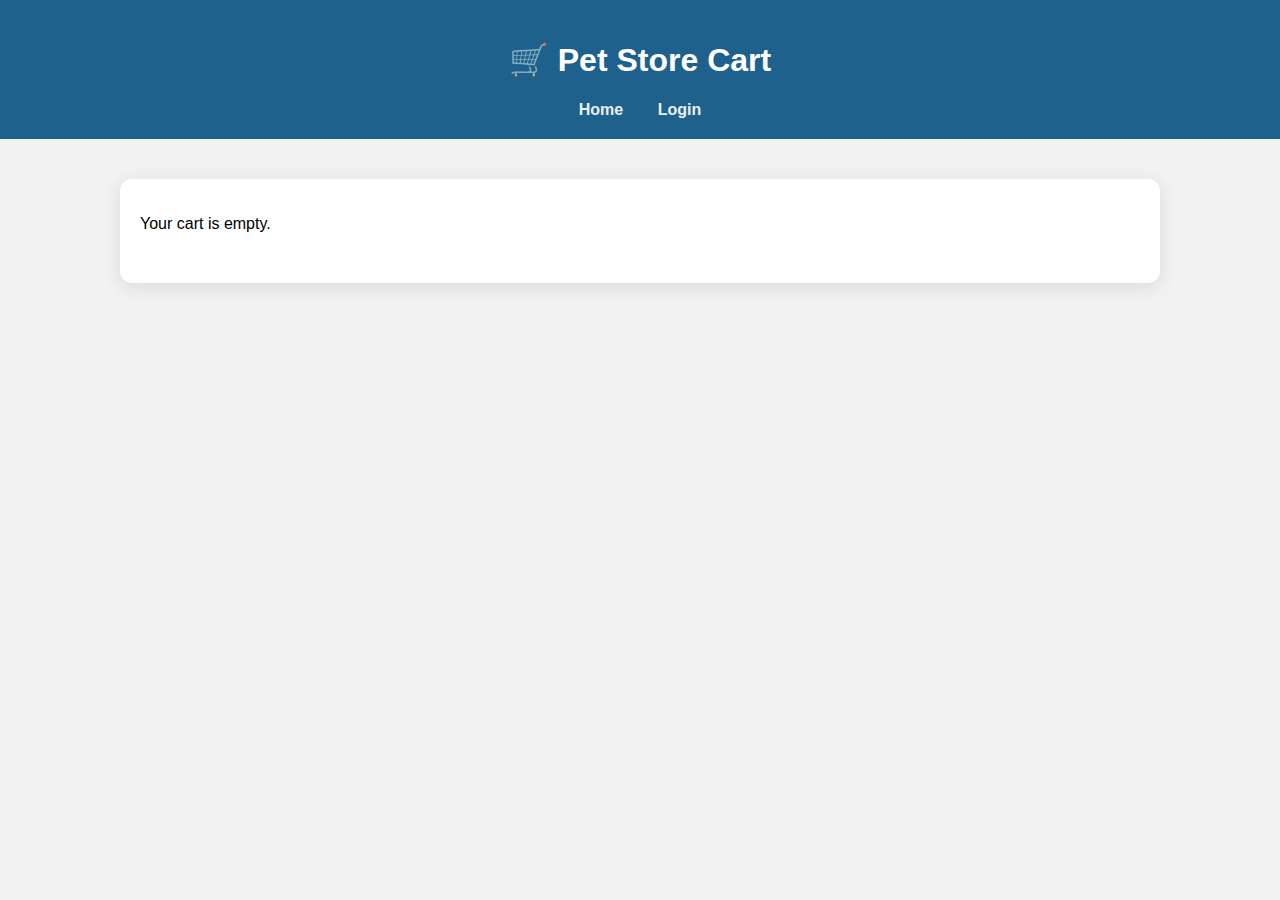
<file: public/cart.html>
<!DOCTYPE html>
<html lang="en">
<head>
  <meta charset="UTF-8" />
  <meta name="viewport" content="width=device-width, initial-scale=1.0" />
  <title>Cart - Pet Store</title>
  <style>
    body {
      margin: 0;
      font-family: 'Segoe UI', sans-serif;
      background-color: #f2f2f2;
    }

    header {
      background-color: #1f618d;
      color: white;
      padding: 20px;
      text-align: center;
    }

    header nav a {
      margin: 0 15px;
      color: #ecf0f1;
      text-decoration: none;
      font-weight: bold;
    }

    header nav a:hover {
      text-decoration: underline;
    }

    .container {
      max-width: 1000px;
      margin: 40px auto;
      padding: 20px;
      background: #fff;
      box-shadow: 0 4px 20px rgba(0, 0, 0, 0.1);
      border-radius: 12px;
    }

    .cart-item {
      display: flex;
      align-items: center;
      padding: 20px 0;
      border-bottom: 1px solid #ddd;
    }

    .cart-item img {
      width: 120px;
      height: 100px;
      object-fit: cover;
      border-radius: 8px;
      margin-right: 20px;
    }

    .cart-details {
      flex-grow: 1;
    }

    .cart-details h3 {
      margin: 0;
      font-size: 20px;
      color: #2c3e50;
    }

    .cart-details p {
      margin: 8px 0 0;
      color: #555;
    }

    .cart-summary {
      text-align: right;
      margin-top: 30px;
    }

    .cart-summary h2 {
      color: #d35400;
    }

    .checkout-button {
      background-color: #d35400;
      color: white;
      padding: 12px 24px;
      border: none;
      border-radius: 8px;
      font-size: 16px;
      cursor: pointer;
      margin-top: 15px;
    }

    .checkout-button:hover {
      background-color: #e67e22;
    }
  </style>
</head>
<body>
  <header>
    <h1>🛒 Pet Store Cart</h1>
    <nav>
      <a href="index.html">Home</a>
      <a href="login.html">Login</a>
    </nav>
  </header>

  <div class="container">
    <div id="cartItems"></div>
    <div class="cart-summary" id="cartSummary"></div>
      
  </div>

  <script>
    const cartItems = JSON.parse(localStorage.getItem('cart')) || [];
    const cartContainer = document.getElementById('cartItems');
    const cartSummary = document.getElementById('cartSummary');

    if (cartItems.length === 0) {
      cartContainer.innerHTML = '<p>Your cart is empty.</p>';
    } else {
      let total = 0;
      cartItems.forEach(item => {
        if (item.name && item.price && item.image) {
          total += parseFloat(item.price);
          const div = document.createElement('div');
          div.className = 'cart-item';
          div.innerHTML = `
            <img src="${item.image}" alt="${item.name}">
            <div class="cart-details">
              <h3>${item.name}</h3>
              <p>Price: ₹${item.price}</p>
            </div>
          `;
          cartContainer.appendChild(div);
        }
      });

      cartSummary.innerHTML = `
        <h2>Total: ₹${total.toFixed(2)}</h2>
        <button class="checkout-button" onclick="checkout()">Checkout</button>
      `;
    }

    function checkout() {
      alert("Thank you for your purchase!");
      localStorage.removeItem('cart');
      window.location.href = 'index.html';
    }
   
</script>
</body>
</html>
</file>
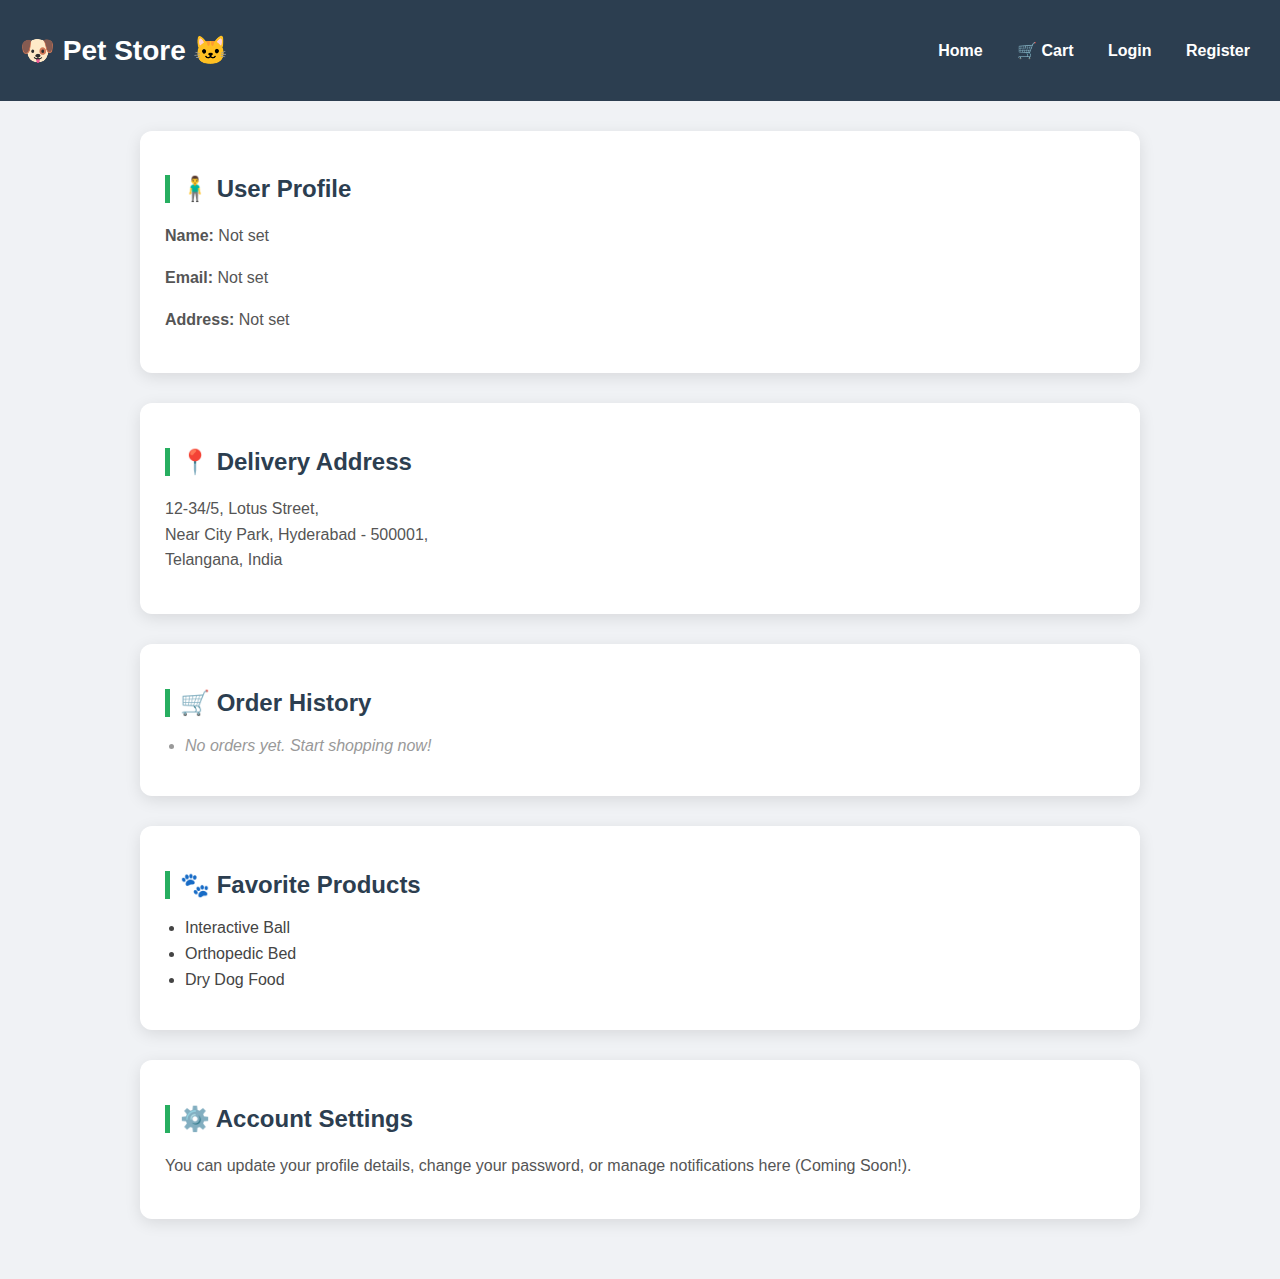
<file: public/dash.html>
<!DOCTYPE html>
<html lang="en">
<head>
  <meta charset="UTF-8" />
  <meta name="viewport" content="width=device-width, initial-scale=1.0"/>
  <title>Dashboard - Pet Store</title>
  <link rel="stylesheet" href="style.css" />
  <style>
    body {
      font-family: 'Segoe UI', sans-serif;
      margin: 0;
      background-color: #f0f2f5;
    }

    header {
      background-color: #2c3e50;
      color: white;
      padding: 15px 20px;
      display: flex;
      justify-content: space-between;
      align-items: center;
    }

    header h1 {
      font-size: 28px;
    }

    nav a {
      color: white;
      margin-left: 20px;
      text-decoration: none;
      font-size: 16px;
    }

    nav a:hover {
      text-decoration: underline;
    }

    main {
      padding: 30px;
      max-width: 1000px;
      margin: auto;
    }

    .dashboard-section {
      background: white;
      margin-bottom: 30px;
      padding: 25px;
      border-radius: 12px;
      box-shadow: 0 4px 16px rgba(0,0,0,0.1);
      transition: transform 0.2s ease;
    }

    .dashboard-section:hover {
      transform: translateY(-4px);
    }

    .dashboard-section h2 {
      color: #2c3e50;
      border-left: 5px solid #27ae60;
      padding-left: 10px;
      margin-bottom: 20px;
    }

    .dashboard-content p {
      font-size: 16px;
      color: #555;
      line-height: 1.6;
    }

    .dashboard-content ul {
      list-style-type: disc;
      padding-left: 20px;
      color: #444;
    }

    .dashboard-content li {
      margin-bottom: 8px;
    }

    .no-orders {
      color: #999;
      font-style: italic;
    }
  </style>
</head>
<body>

  <header>
    <h1>🐶 Pet Store 🐱</h1>
    <nav>
      <a href="index.html">Home</a>
      <a href="cart.html">🛒 Cart</a>
      <a href="login.html">Login</a>
      <a href="register.html">Register</a>
      <a href="#" id="logout-link" style="display: none;">Logout</a>
    </nav>
  </header>

  <main>
    <!-- User Profile -->
    <div class="dashboard-section">
      <h2>🧍‍♂️ User Profile</h2>
      <div class="dashboard-content">
        <p><strong>Name:</strong> <span id="user-name">Loading...</span></p>
        <p><strong>Email:</strong> <span id="user-email">Loading...</span></p>
        <p><strong>Address:</strong> <span id="user-address">Loading...</span></p>

      </div>
    </div>

    <!-- Delivery Address -->
    <div class="dashboard-section">
      <h2>📍 Delivery Address</h2>
      <div class="dashboard-content">
        <p>
          12-34/5, Lotus Street,<br />
          Near City Park, Hyderabad - 500001,<br />
          Telangana, India
        </p>
      </div>
    </div>

    <!-- Order History -->
    <div class="dashboard-section">
      <h2>🛒 Order History</h2>
      <div class="dashboard-content">
        <ul id="order-list">
          <!-- Orders will load here -->
        </ul>
      </div>
    </div>

    <!-- Favorite Products -->
    <div class="dashboard-section">
      <h2>🐾 Favorite Products</h2>
      <div class="dashboard-content">
        <ul>
          <li>Interactive Ball</li>
          <li>Orthopedic Bed</li>
          <li>Dry Dog Food</li>
        </ul>
      </div>
    </div>

    <!-- Account Settings -->
    <div class="dashboard-section">
      <h2>⚙️ Account Settings</h2>
      <div class="dashboard-content">
        <p>You can update your profile details, change your password, or manage notifications here (Coming Soon!).</p>
      </div>
    </div>
  </main>

  <script>
    const orderList = document.getElementById("order-list");
    const orderHistory = JSON.parse(localStorage.getItem("orderHistory")) || [];

    if (orderHistory.length === 0) {
      orderList.innerHTML = "<li class='no-orders'>No orders yet. Start shopping now!</li>";
    } else {
      orderHistory.forEach(order => {
        const item = document.createElement("li");
        item.textContent = `${order.product} – ₹${order.price} – Ordered on ${order.date}`;
        orderList.appendChild(item);
      });
    }
    // Check login/registration status
  const isLoggedIn = localStorage.getItem("isLoggedIn");

// Hide Login and Register links if logged in
if (isLoggedIn === "true") {
  document.querySelectorAll("nav a").forEach(link => {
    if (link.textContent.includes("Login") || link.textContent.includes("Register")) {
      link.style.display = "none";
    }
  });
}
  document.getElementById("user-name").textContent = localStorage.getItem("userName") || "Not set";
  document.getElementById("user-email").textContent = localStorage.getItem("userEmail") || "Not set";
  document.getElementById("user-address").textContent = localStorage.getItem("userAddress") || "Not set";

  </script>

</body>
</html>
</file>
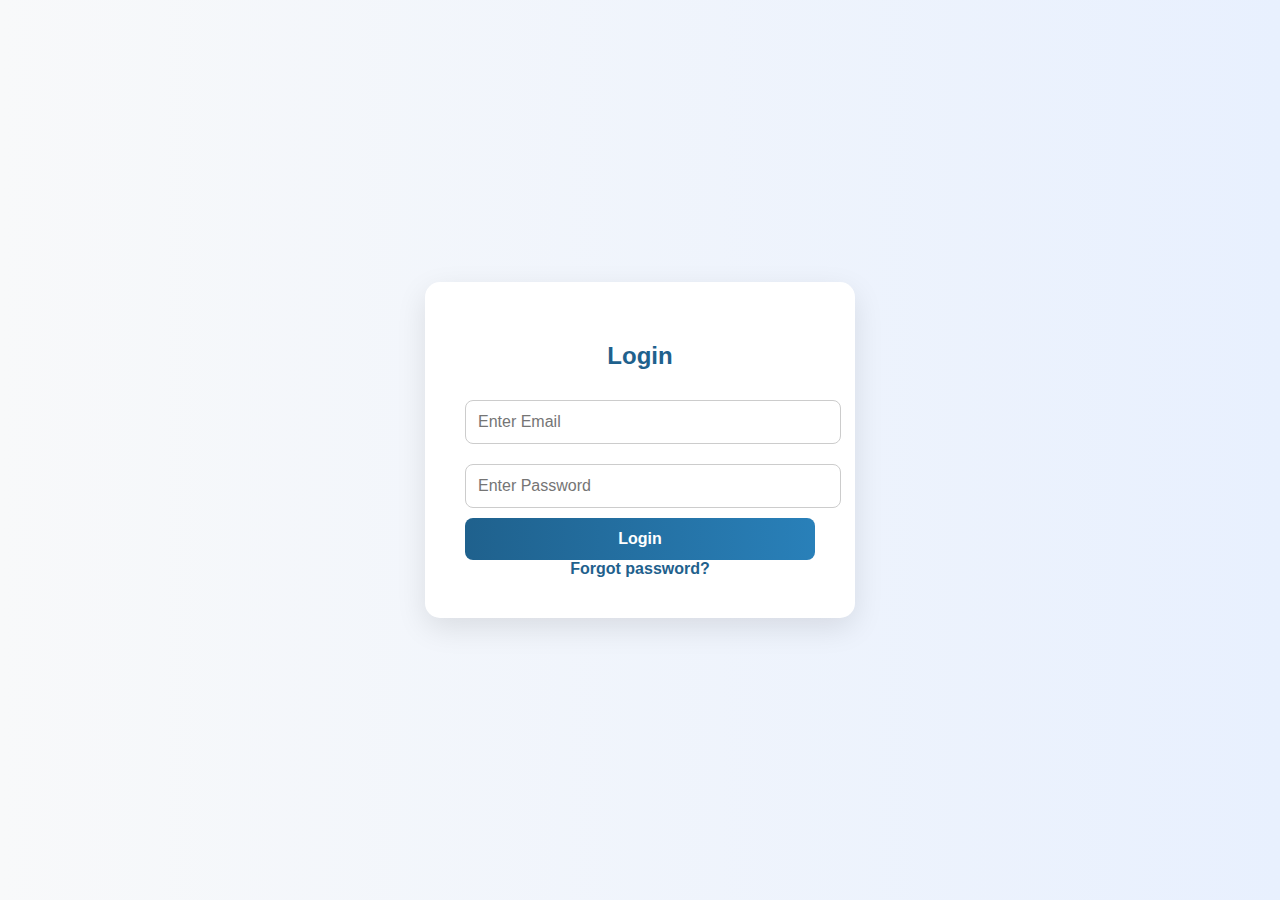
<file: public/login.html>
<!DOCTYPE html>
<html lang="en">
<head>
    <meta charset="UTF-8">
    <meta name="viewport" content="width=device-width, initial-scale=1.0">
    <title>Login Page</title>
    <style>
         body {
      margin: 0;
      font-family: 'Segoe UI', sans-serif;
      background: linear-gradient(to right, #f8f9fa, #e8f0fe);
      display: flex;
      justify-content: center;
      align-items: center;
      height: 100vh;
    }

    .login-container {
      background: white;
      padding: 40px;
      border-radius: 15px;
      box-shadow: 0 10px 30px rgba(0, 0, 0, 0.1);
      width: 350px;
      text-align: center;
    }

    .login-container h2 {
      margin-bottom: 20px;
      color: #1f618d;
    }

    .login-container input[type="email"],
    .login-container input[type="password"] {
      width: 100%;
      padding: 12px;
      margin: 10px 0;
      border: 1px solid #ccc;
      border-radius: 8px;
      font-size: 16px;
    }

    .login-container button {
      background: linear-gradient(to right, #1f618d, #2980b9);
      border: none;
      padding: 12px 20px;
      border-radius: 8px;
      color: white;
      font-size: 16px;
      font-weight: bold;
      cursor: pointer;
      transition: background 0.3s ease;
      width: 100%;
    }

    .login-container button:hover {
      background: linear-gradient(to right, #154360, #1f618d);
    }

    .login-container p {
      margin-top: 15px;
      font-size: 14px;
      color: #555;
    }

    .login-container a {
      color: #1f618d;
      text-decoration: none;
      font-weight: bold;
    }
    </style>
</head>
<body>

    <div class="login-container">
        <h2>Login</h2>
        <form action="/login" method="post">
            <input type="email" class="input-field" placeholder="Enter Email" name="email" required>
            <input type="password" class="input-field" placeholder="Enter Password" name="password" required>
            <button type="submit" class="login-btn">Login</button>
        </form>
        <a href="#" class="forgot-password">Forgot password?</a>
    </div>

</body>
</html>
</file>
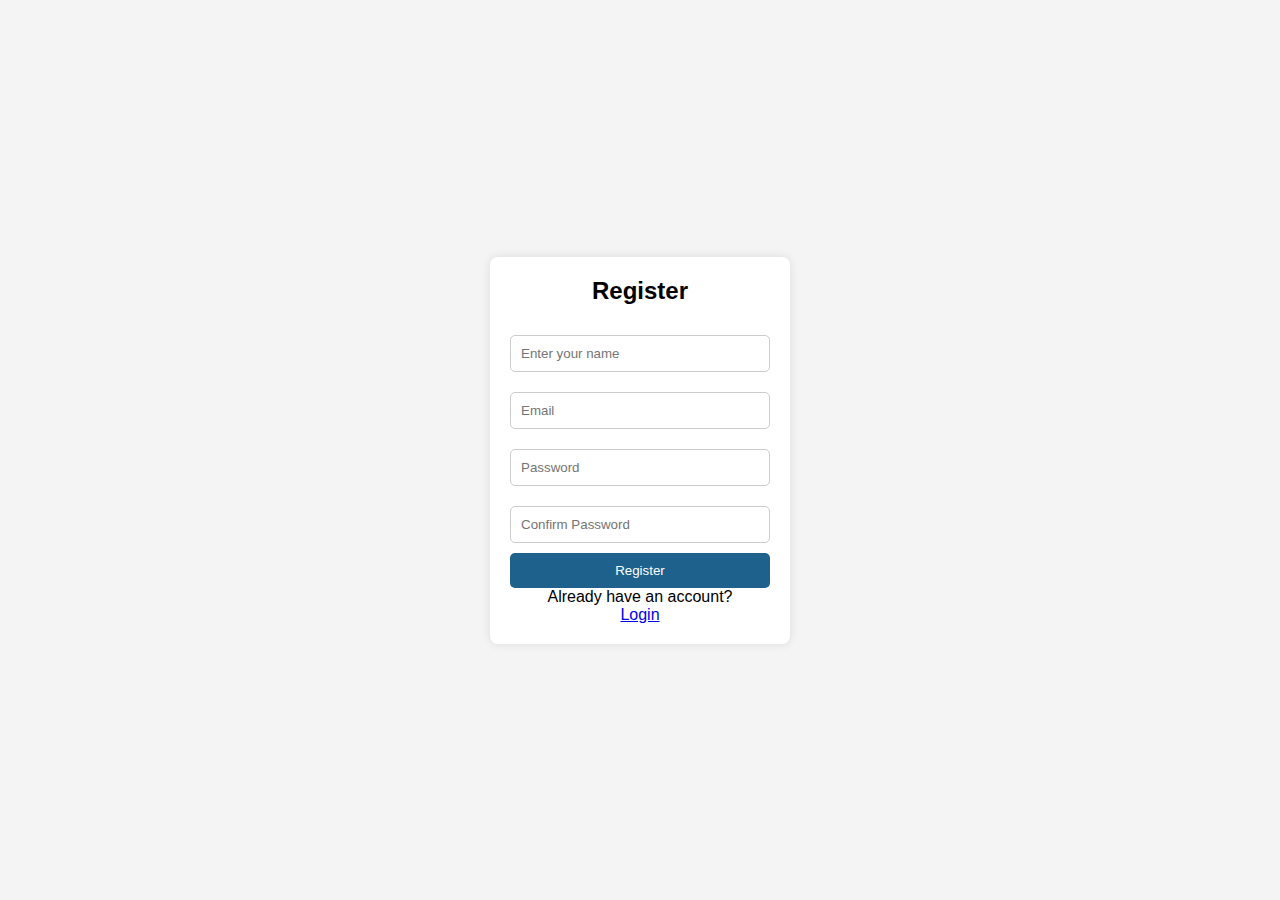
<file: public/register.html>
<!DOCTYPE html>
<html lang="en">
<head>
    <meta charset="UTF-8">
    <meta name="viewport" content="width=device-width, initial-scale=1.0">
    <title>Register Page</title>
    <style>
        * {
            margin: 0;
            padding: 0;
            box-sizing: border-box;
            font-family: Arial, sans-serif;
        }
        body {
            display: flex;
            justify-content: center;
            align-items: center;
            height: 100vh;
            background-color: #f4f4f4;
        }
        .register-container {
            background: white;
            padding: 20px;
            box-shadow: 0px 0px 10px rgba(0, 0, 0, 0.1);
            border-radius: 8px;
            width: 300px;
            text-align: center;
        }
        .register-container h2 {
            margin-bottom: 20px;
        }
        .register-container input {
            width: 100%;
            padding: 10px;
            margin: 10px 0;
            border: 1px solid #ccc;
            border-radius: 5px;
        }
        .register-container button {
            width: 100%;
            padding: 10px;
            background: #1f618d;
            color: white;
            border: none;
            border-radius: 5px;
            cursor: pointer;
        }
        .register-container button:hover {
            background: #1f618d;
        }
    </style>
</head>
<body>
    <div class="register-container">
        <form action="/register" id="register" method="post">
            <h2>Register</h2>
            <input type="text" id="name" placeholder="Enter your name" name="fullname" required>
            <input type="email" id="Email" placeholder="Email" name="email" required>
            <input type="password" id="password" placeholder="Password" name="password" required>
            <input type="password" id="confirmPassword" placeholder="Confirm Password" name="confirmpassword" required>
            <button type="submit">Register</button>
            <p>Already have an account?</p><a href="login.html">Login</a>
        </form>
    </div>

    <script>
        document.getElementById("register").addEventListener("submit", async function(event) {
        event.preventDefault(); 

        const fullname = document.getElementById("name").value;
        const email = document.getElementById("Email").value;
        const password = document.getElementById("password").value;
        const confirmpassword = document.getElementById("confirmPassword").value;

        if (password !== confirmpassword) {
            alert("Passwords do not match.");
            return;
        }

        try {
            const response = await fetch("/register", {
                method: "POST",
                headers: { "Content-Type": "application/json" },
                body: JSON.stringify({ fullname, email, password, confirmpassword })
            });

            const result = await response.json();

            if (response.ok) {
                alert(result.message || "Registration successful!");
                window.location.href = "index.html"; // Navigate to homepage
            } else {
                alert(result.message || "Registration failed.");
            }
        } catch (error) {
            console.error("Error:", error);
            alert("Something went wrong. Please try again.");
        }
    });
        const registerForm = document.getElementById("register-form");
  registerForm.addEventListener("submit", function (e) {
    e.preventDefault();

    const existingUser = localStorage.getItem("Email");

    // Check if user already registered
    if (existingUser) {
      alert("User already registered! Please log in instead.");
      window.location.href = "login.html"; // redirect to login
      return;
    }

    // Get values
    const name = document.getElementById("name").value;
    const email = document.getElementById("email").value;
    const address = document.getElementById("address").value;

    // Save to localStorage
    localStorage.setItem("userName", name);
    localStorage.setItem("userEmail", email);
    localStorage.setItem("userAddress", address);
    localStorage.setItem("isLoggedIn", "true");

    window.location.href = "index.html"; // redirect to dashboard
  });
    </script>
</body>
</html>
</file>
<file: public/style.css>
body {
    font-family: 'Segoe UI', Tahoma, Geneva, Verdana, sans-serif;
    background-color: #f9f9f9;
    margin: 0;
    padding: 0;
  }
  
  header {
    background-color: #343a40;
    color: white;
    padding: 15px;
    text-align: center;
  }
  
  nav a {
    margin: 0 10px;
    text-decoration: none;
    color: #f8f9fa;
    font-weight: bold;
  }
  
  nav a:hover {
    text-decoration: underline;
  }
  
  .form-container {
    max-width: 400px;
    margin: 80px auto;
    background: white;
    padding: 30px;
    border-radius: 10px;
    box-shadow: 0 4px 8px rgba(0,0,0,0.1);
  }
  
  .form-container input {
    width: 100%;
    padding: 12px;
    margin: 10px 0;
    border-radius: 5px;
    border: 1px solid #ccc;
  }
  
  .form-container button {
    width: 100%;
    padding: 12px;
    background-color: #28a745;
    border: none;
    color: white;
    border-radius: 5px;
    font-size: 16px;
    cursor: pointer;
  }
  
  .form-container button:hover {
    background-color: #218838;
  }
  
  .products {
    display: flex;
    flex-wrap: wrap;
    gap: 20px;
    justify-content: center;
    margin: 30px;
  }
  
  .product {
    background: white;
    padding: 20px;
    border-radius: 10px;
    box-shadow: 0 2px 6px rgba(0,0,0,0.1);
    width: 200px;
    text-align: center;
  }
</file>
